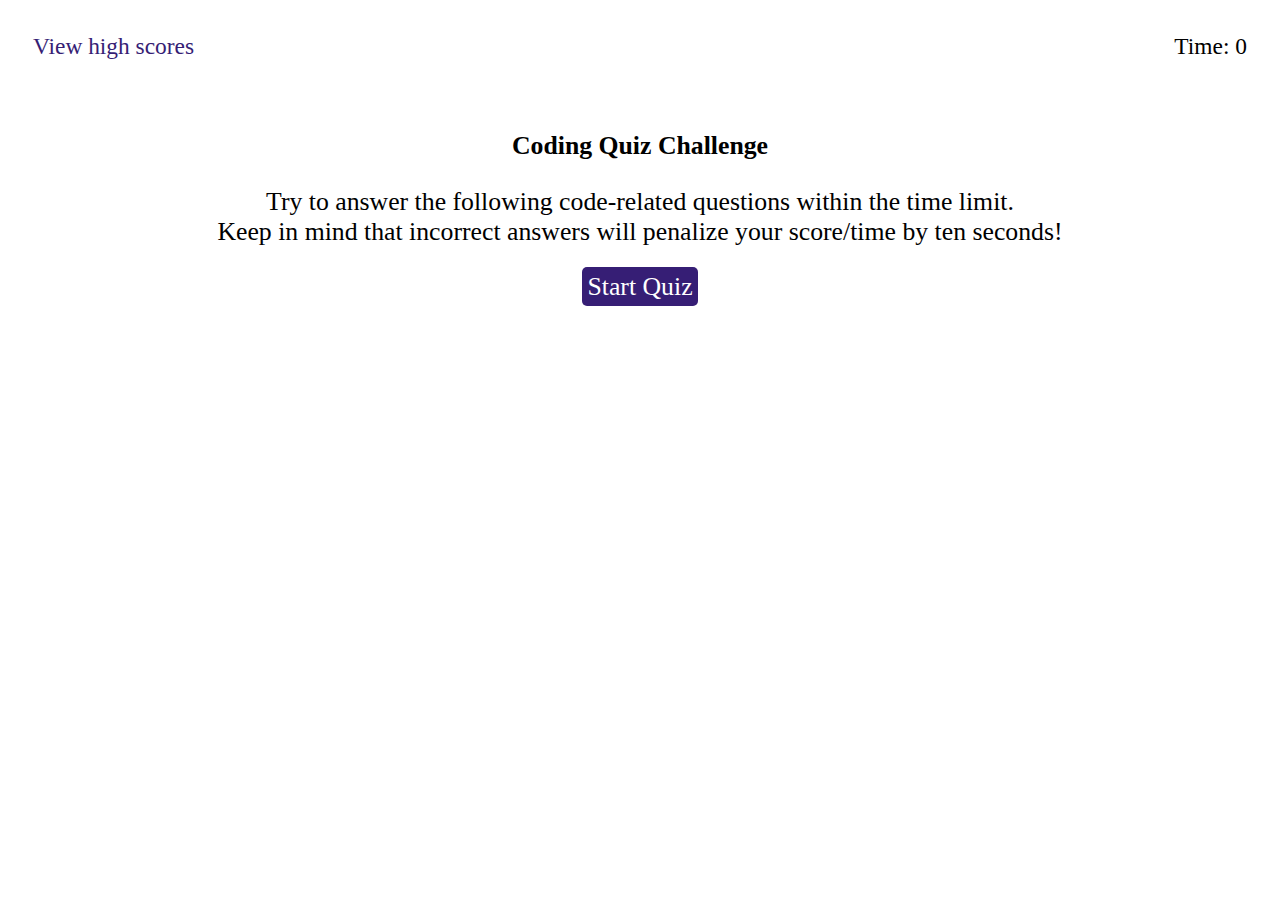
<file: index.html>
<!DOCTYPE html>
<html lang="en">

<head>
  <meta charset="UTF-8">
  <meta http-equiv="X-UA-Compatible" content="IE=edge">
  <meta name="viewport" content="width=device-width, initial-scale=1.0">
  <title>JavaScript Fundamentals Quiz</title>
  <link rel="stylesheet" href="./assets/css/styles.css">
</head>

<body>
  <!--header with view high score and time-->
  <header>
    <a href="#score-bank">View high scores</a>

    <div id="timer">Time: 0</div>

  </header>
  <br>
  <main>
    <!--div for cover page-->
    <div id="cover-page">
      <h3>Coding Quiz Challenge</h3>
      <p>Try to answer the following code-related questions within the time limit.
        <br>
        Keep in mind that incorrect answers will penalize your score/time by ten seconds!
      </p>
      <btn class="start-quiz">Start Quiz</btn>
    </div>

    <!---div for quiz-->
    <div class="quiz">
      <h3 class="ask"></h3>
      <div id="choices">
        <div class="choice1"></div>
        <div class="choice2"></div>
        <div class="choice3"></div>
        <div class="choice4"></div>
      </div>
    </div>

    <!--div for logging high score-->
    <div class="high-score">
      <h3>All done!</h3>
      <div class="finalscore"></div>
      <br>
      <div>Enter initials:</div><input type="text" name="initials" id="initials">
      <btn class="submit">Submit</btn>
    </div>

    <div class="correct">Correct!</div>
    <div class="wrong">Wrong!</div>

    <!--div for high score bank-->
    <div id="score-bank">
      <h3>High Scores</h3>
      <ol id="scoredata"></ol>
      <btn class=back>Go back</btn>
      <btn class=clear>Clear high scores</btn>
    </div>
  </main>

  <script src="./assets/js/logic.js"></script>
  <script src="./assets/js/questions.js"></script>
</body>

</html>
</file>
<file: assets/css/styles.css>
* {
  font-family: Georgia, 'Times New Roman', Times, serif;
  cursor: default;
  font-size: 110%;
}

/*styling for header*/
header {
  height: 75px;
}

header a {
  float: left;
  padding: 25px;
  color: #361E75;
}

a:link {
  text-decoration: none;
}

a:hover {
  color: darkorchid;
}

#timer {
  float: right;
  padding: 25px;
}

/*styling for cover page*/
#cover-page {
  text-align: center;
}

.start-quiz {
  padding: 5px;
  background-color: #361E75;
  color: #ffffff;
  border-radius: 5px;
  width: max-content;
}

.start-quiz:hover {
  background-color: darkorchid;
}

/* styling for questions*/
.quiz {
  text-align: left;
  margin-left: 25%;
  margin-right: 25%;
  display: none;
}

.ask {
  margin: 5px;
  height: 50px;
}

#choices {
  display: inline-block;
  padding: 5px;
}

.choice1,
.choice2,
.choice3,
.choice4 {
  display: block;
  width: 100%;
  padding: 5px;
  background-color: #361E75;
  color: #ffffff;
  border-radius: 5px;
  margin-bottom: 5px;
}

.choice1:hover,
.choice2:hover,
.choice3:hover,
.choice4:hover {
  background-color: darkorchid;
}


.correct,
.wrong {
  text-align: left;
  margin-left: 25%;
  margin-right: 25%;
  border-top: solid 1px #3e3c3c;
  margin-top: 25px;
  color: #3e3c3c;
  opacity: .5;
  display: none;
}

/* styling for high score logging*/
.high-score {
  margin-left: 25%;
  margin-right: 25%;
  text-align: center;
  display: none;
}

.high-score h3 {
  margin: 0px;
  padding-bottom: 10px;
}

.finalscore {
  padding-bottom: 10px;
}

.high-score div {
  display: inline-block;
  padding-right: 5px;
}

.submit {
  padding: 5px;
  margin-left: 5px;
  background-color: #361e75;
  color: #ffffff;
  border-radius: 5px;
  margin-bottom: 5px;
}

.submit:hover {
  background-color: darkorchid;
}

/*styling for high score bank*/
#score-bank {
  text-align: left;
  margin-left: 33%;
  margin-right: 33%;
  display: none;
}

#score-bank h3 {
  margin: 0px;
  padding-bottom: 10px;
}

#scoredata {
  margin-top: 0px;
  margin-bottom: 15px;
  padding-left: 25px;
  width: 100%;
}

#scoredata li {
  background-color: #d7bfdc;
}

#scoredata li:nth-child(odd) {
  background-color: #f5f2b9;
}

.back,
.clear {
  padding: 5px;
  background-color: #361E75;
  color: #ffffff;
  border-radius: 5px;
  margin-bottom: 5px;
}

.back:hover,
.clear:hover {
  background-color: darkorchid;
}

.back {
  margin-right: 5px;
}

/* media queries for tablet*/
@media screen and (max-width: 992px) {
  #cover-page p {
    margin-bottom: 25px;
  }

  .quiz,
  .high-score,
  .correct,
  .wrong {
    margin-left: 15%;
    margin-right: 15%;
  }
}

/* media queries for phone*/
@media screen and (max-width: 778px) {
  #cover-page p {
    margin-bottom: 25px;
  }

  .quiz,
  .high-score,
  .correct,
  .wrong,
  #score-bank {
    margin-left: 5%;
    margin-right: 5%;
  }

  .ask {
    font-size: medium;
    height: 60px;
  }

  input {
    margin-bottom: 15px;
  }

  #scoredata {
    width: 90%;
  }

  .back,
  .clear {
    display: block;
    width: max-content;
  }
}
</file>
